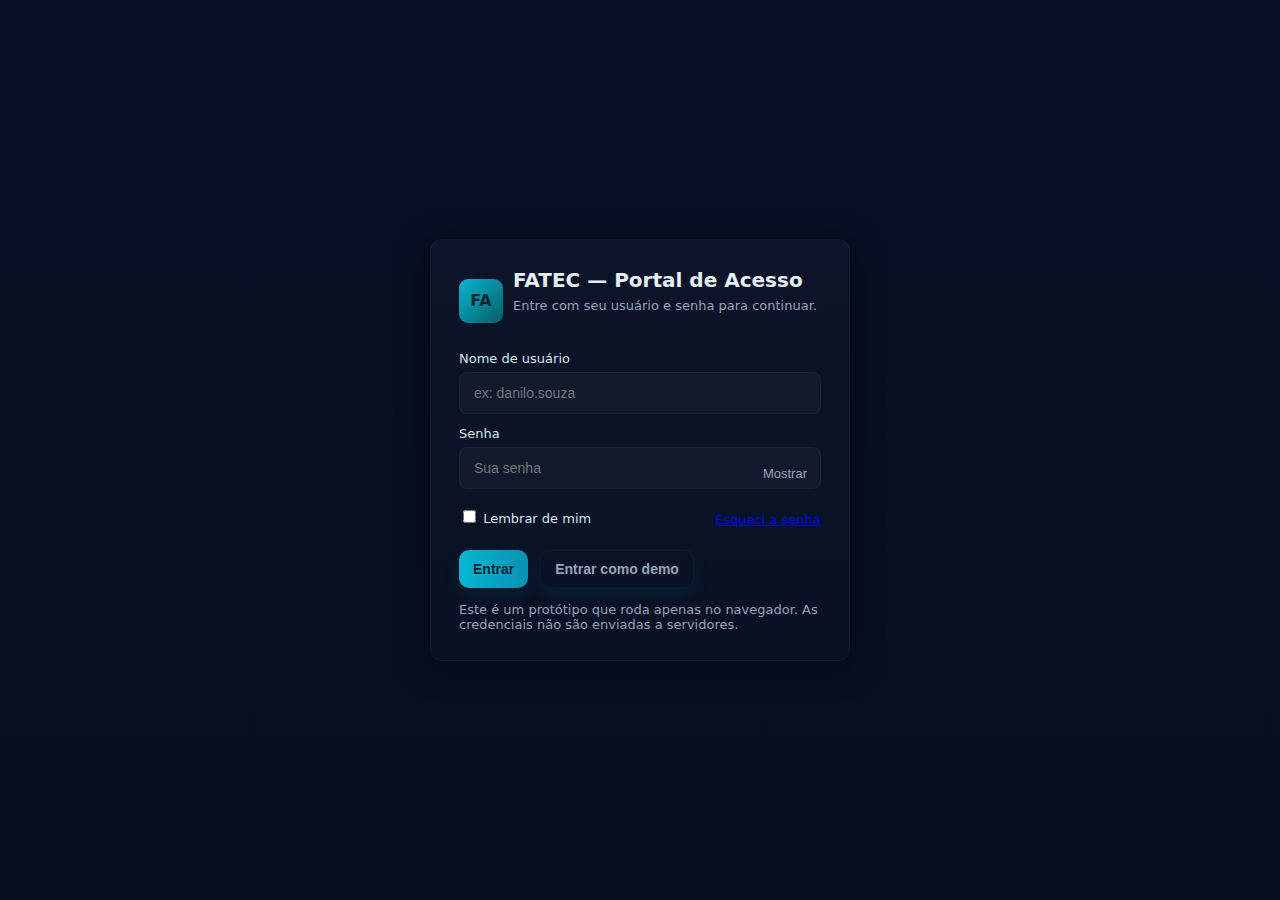
<file: backup/front/index.html>
<!-- Estrutura de arquivos separados -->
<!-- index.html -->
<!doctype html>
<html lang="pt-BR">
  <head>
    <meta charset="utf-8" />
    <meta name="viewport" content="width=device-width, initial-scale=1" />
    <title>Proj-N2 — Login (HTML/CSS/JS)</title>
    <link rel="stylesheet" href="style.css">
  </head>
  <body>
    <main class="wrap">
      <section class="card" id="card">
        <div id="step-login" class="fade-in">
          <div class="brand">
            <div class="logo">FA</div>
            <div>
              <h1>FATEC — Portal de Acesso</h1>
              <p class="lead">Entre com seu usuário e senha para continuar.</p>
            </div>
          </div>
          <form id="loginForm" autocomplete="on">
            <div><label for="username">Nome de usuário</label><input id="username" name="username" class="input" type="text" placeholder="ex: danilo.souza" required minlength="3" /></div>
            <div style="position:relative;"><label for="password">Senha</label><input id="password" name="password" class="input" type="password" placeholder="Sua senha" required minlength="6" /><button type="button" id="togglePwd" title="Mostrar senha" class="showpwd">Mostrar</button></div>
            <div class="remember"><label><input type="checkbox" id="remember" /> Lembrar de mim </label><a href="#" id="forgot">Esqueci a senha</a></div>
            <div class="buttons"><button class="btn" id="submitBtn" type="submit">Entrar</button><button class="btn secondary" id="demoBtn" type="button">Entrar como demo</button></div>
            <div id="feedback" aria-live="polite"></div>
            <div class="helper">Este é um protótipo que roda apenas no navegador. As credenciais não são enviadas a servidores.</div>
          </form>
        </div>
        <div id="step-next" style="display:none" class="fade-in">
          <div class="next">
            <h1>Login bem-sucedido</h1>
            <p class="lead">Bem-vindo! Agora você pode prosseguir para as próximas etapas.</p>
            <div class="buttons"><button class="btn" id="continueBtn">Continuar</button><button class="btn secondary" id="logoutBtn">Sair</button></div>
            <p id="nextHint" class="small">(Quando você me disser as próximas etapas, eu as implementarei aqui.)</p>
          </div>
        </div>
      </section>
    </main>
    <script src="script.js"></script>
  </body>
</html>
</file>
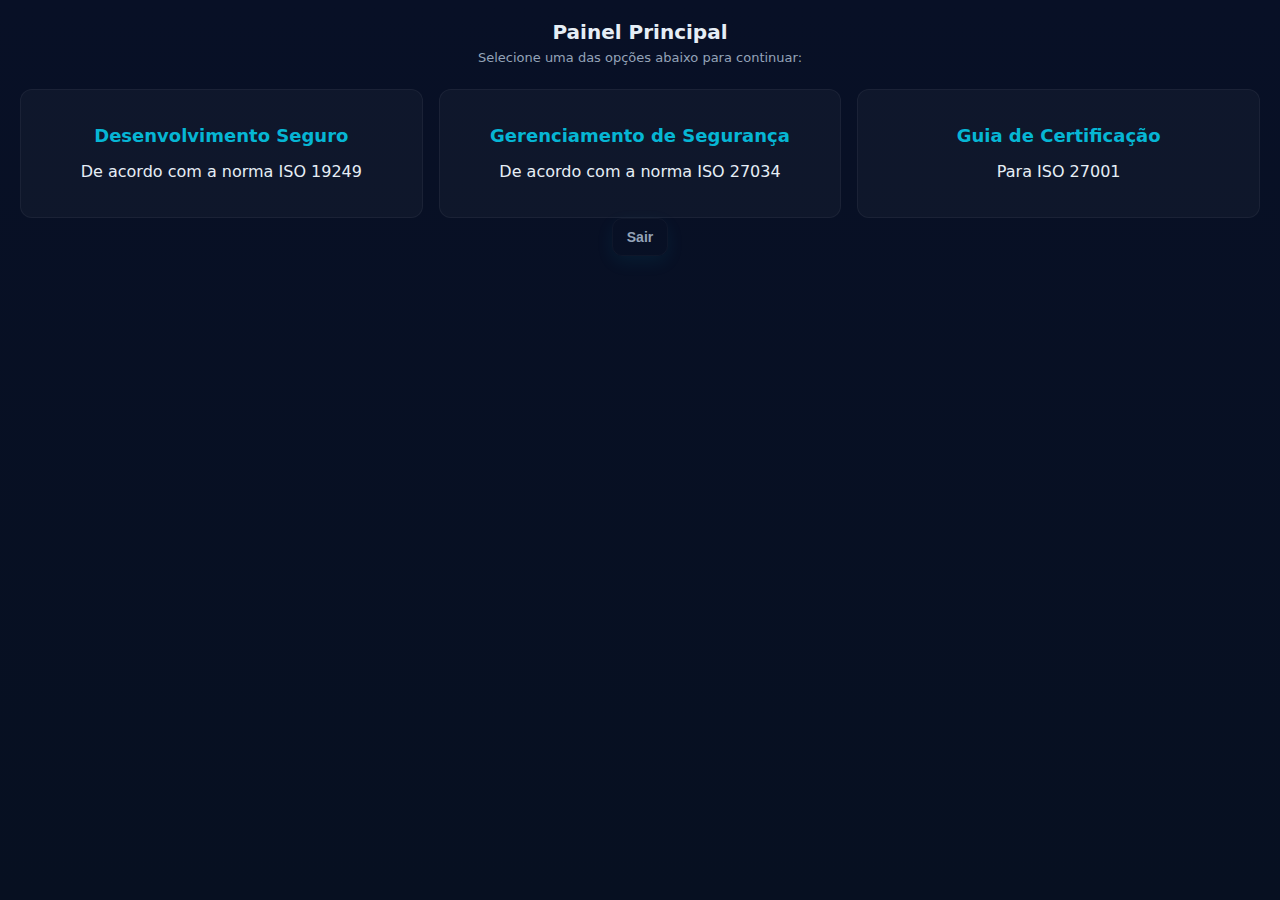
<file: backup/front/dashboard.html>
<!DOCTYPE html>
<html lang="pt-BR">
<head>
  <meta charset="UTF-8">
  <meta name="viewport" content="width=device-width, initial-scale=1.0">
  <title>Painel Principal</title>
  <link rel="stylesheet" href="style.css">
</head>
<body>
  <div class="dashboard fade-in">
    <h1>Painel Principal</h1>
    <p class="lead">Selecione uma das opções abaixo para continuar:</p>
    <div class="cards">
      <div class="card-option" data-id="19249">
        <h2>Desenvolvimento Seguro</h2>
        <p>De acordo com a norma ISO 19249</p>
      </div>
      <div class="card-option" data-id="27034">
        <h2>Gerenciamento de Segurança</h2>
        <p>De acordo com a norma ISO 27034</p>
      </div>
      <div class="card-option" data-id="27001">
        <h2>Guia de Certificação</h2>
        <p>Para ISO 27001</p>
      </div>
    </div>
    <button class="btn secondary" id="logoutBtnDash">Sair</button>
  </div>
<script src="dashboard.js"></script>
</body>
</html>
</file>
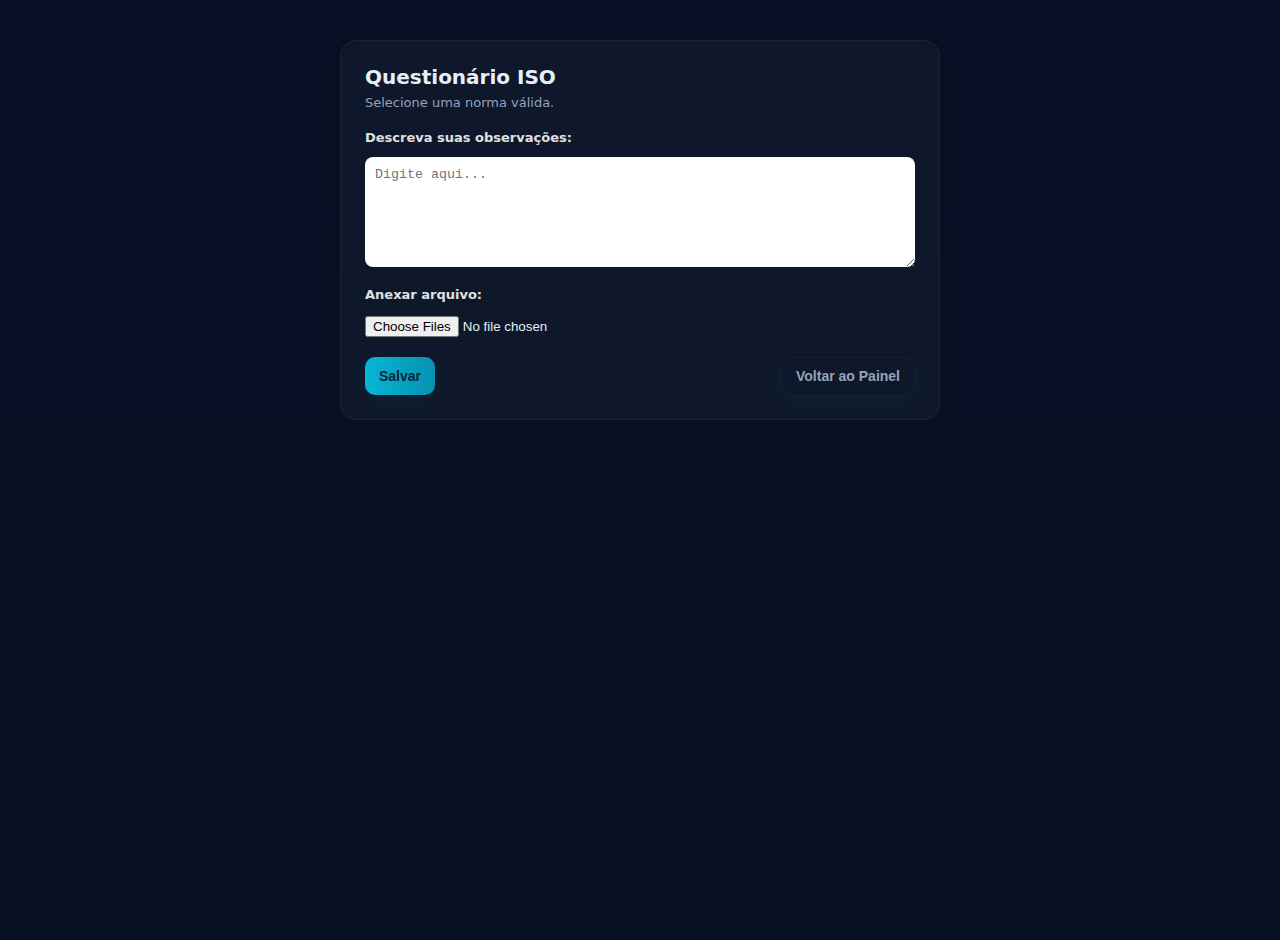
<file: backup/front/questionario.html>
<!DOCTYPE html>
<html lang="pt-BR">
<head>
  <meta charset="UTF-8">
  <meta name="viewport" content="width=device-width, initial-scale=1.0">
  <title>Questionário ISO</title>
  <link rel="stylesheet" href="style.css">
</head>
<body>
  <div class="questionario fade-in">
    <h1 id="tituloISO">Questionário</h1>
    <p class="lead" id="descricaoISO"></p>

    <form id="formQuestionario">
      <label for="textoResposta">Descreva suas observações:</label>
      <textarea id="textoResposta" rows="6" placeholder="Digite aqui..." required></textarea>

      <label for="arquivo">Anexar arquivo:</label>
      <input type="file" id="arquivo" multiple>

      <div class="form-buttons">
        <button type="submit" class="btn">Salvar</button>
        <button type="button" class="btn secondary" id="voltar">Voltar ao Painel</button>
      </div>
    </form>

    <div id="resultado" class="success" style="display:none; margin-top:16px;"></div>
  </div>

  <!-- Script externo -->
  <script src="questionario.js"></script>
</body>
</html>
</file>
<file: backup/front/style.css>
:root {
  --bg: #0f1724;
  --card: #0b1220;
  --accent: #06b6d4;
  --muted: #94a3b8;
  --success: #10b981;
  --danger: #ef4444;
  --glass: rgba(255, 255, 255, 0.03);
  font-family: Inter, system-ui, -apple-system, "Segoe UI", Roboto;
}
* {
  box-sizing: border-box;
}
html,
body {
  height: 100%;
  margin: 0;
  background: linear-gradient(180deg, #081026 0%, #071021 100%);
  color: #e6eef6;
}
.wrap {
  min-height: 100vh;
  display: flex;
  align-items: center;
  justify-content: center;
  padding: 24px;
}
.card {
  width: 100%;
  max-width: 420px;
  background: linear-gradient(
    180deg,
    rgba(255, 255, 255, 0.02),
    rgba(255, 255, 255, 0.01)
  );
  border-radius: 12px;
  padding: 28px;
  box-shadow: 0 6px 30px rgba(2, 6, 23, 0.6);
  border: 1px solid rgba(255, 255, 255, 0.03);
}
.brand {
  display: flex;
  align-items: center;
  gap: 10px;
  margin-bottom: 18px;
}
.logo {
  width: 44px;
  height: 44px;
  border-radius: 9px;
  background: linear-gradient(135deg, var(--accent), #055e66);
  display: inline-grid;
  place-items: center;
  font-weight: 700;
  color: #042634;
}
h1 {
  font-size: 20px;
  margin: 0 0 6px;
}
.lead {
  color: var(--muted);
  margin: 0 0 20px;
  font-size: 13px;
}
label {
  display: block;
  font-size: 13px;
  margin-bottom: 6px;
  color: #cfe8f2;
}
.input {
  width: 100%;
  padding: 12px 14px;
  border-radius: 8px;
  border: 1px solid rgba(255, 255, 255, 0.04);
  background: var(--glass);
  color: inherit;
  font-size: 14px;
  margin-bottom: 12px;
  outline: none;
  transition: box-shadow 0.15s, border-color 0.15s;
}
.input:focus {
  box-shadow: 0 6px 20px rgba(6, 182, 212, 0.08);
  border-color: var(--accent);
}
.showpwd {
  position: absolute;
  right: 8px;
  top: 34px;
  background: none;
  border: 0;
  color: var(--muted);
  cursor: pointer;
  font-size: 13px;
  padding: 6px;
}
.btn {
  display: inline-flex;
  align-items: center;
  justify-content: center;
  padding: 10px 14px;
  border-radius: 10px;
  border: 0;
  background: linear-gradient(90deg, var(--accent), #0891b2);
  color: #042634;
  font-weight: 600;
  cursor: pointer;
  font-size: 14px;
  box-shadow: 0 6px 18px rgba(6, 182, 212, 0.08);
}
.btn.secondary {
  background: transparent;
  color: var(--muted);
  border: 1px solid rgba(255, 255, 255, 0.03);
}
.remember {
  display: flex;
  align-items: center;
  justify-content: space-between;
  margin-top: 6px;
  font-size: 13px;
  color: var(--muted);
}
.buttons {
  margin-top: 18px;
  display: flex;
  gap: 12px;
}
.helper {
  font-size: 13px;
  color: var(--muted);
  margin-top: 14px;
}
.error {
  color: var(--danger);
  font-size: 13px;
  margin-top: 8px;
}
.success {
  color: var(--success);
  font-size: 13px;
  margin-top: 8px;
}
.small {
  font-size: 12px;
  color: var(--muted);
}
.fade-in {
  animation: fadeIn 0.28s ease both;
}
@keyframes fadeIn {
  from {
    opacity: 0;
    transform: translateY(6px);
  }
  to {
    opacity: 1;
    transform: none;
  }
}
@media (max-width: 420px) {
  .card {
    padding: 20px;
  }
}
/* ===== Dashboard (Etapa 2) ===== */
.dashboard {
  text-align: center;
  padding: 20px;
}

.cards {
  display: grid;
  grid-template-columns: repeat(auto-fit, minmax(220px, 1fr));
  gap: 16px;
  margin-top: 24px;
}

.card-option {
  background: var(--glass);
  border: 1px solid rgba(255,255,255,0.05);
  border-radius: 12px;
  padding: 20px;
  cursor: pointer;
  transition: transform .2s, background .2s;
}

.card-option:hover {
  background: rgba(6,182,212,0.1);
  transform: translateY(-4px);
}

.card-option h2 {
  font-size: 18px;
  margin-bottom: 8px;
  color: var(--accent);
}
/* ===== Questionário (Etapa 3.1) ===== */
.questionario {
  max-width: 600px;
  margin: 40px auto;
  background: var(--glass);
  border: 1px solid rgba(255,255,255,0.05);
  border-radius: 16px;
  padding: 24px;
  box-shadow: 0 0 20px rgba(0,0,0,0.2);
}

.questionario label {
  display: block;
  margin-top: 16px;
  font-weight: 600;
  color: #e0e0e0;
}

.questionario textarea {
  width: 100%;
  padding: 10px;
  margin-top: 6px;
  border-radius: 8px;
  border: none;
  resize: vertical;
}

.questionario input[type="file"] {
  margin-top: 8px;
}

.form-buttons {
  display: flex;
  justify-content: space-between;
  margin-top: 20px;
}
</file>
